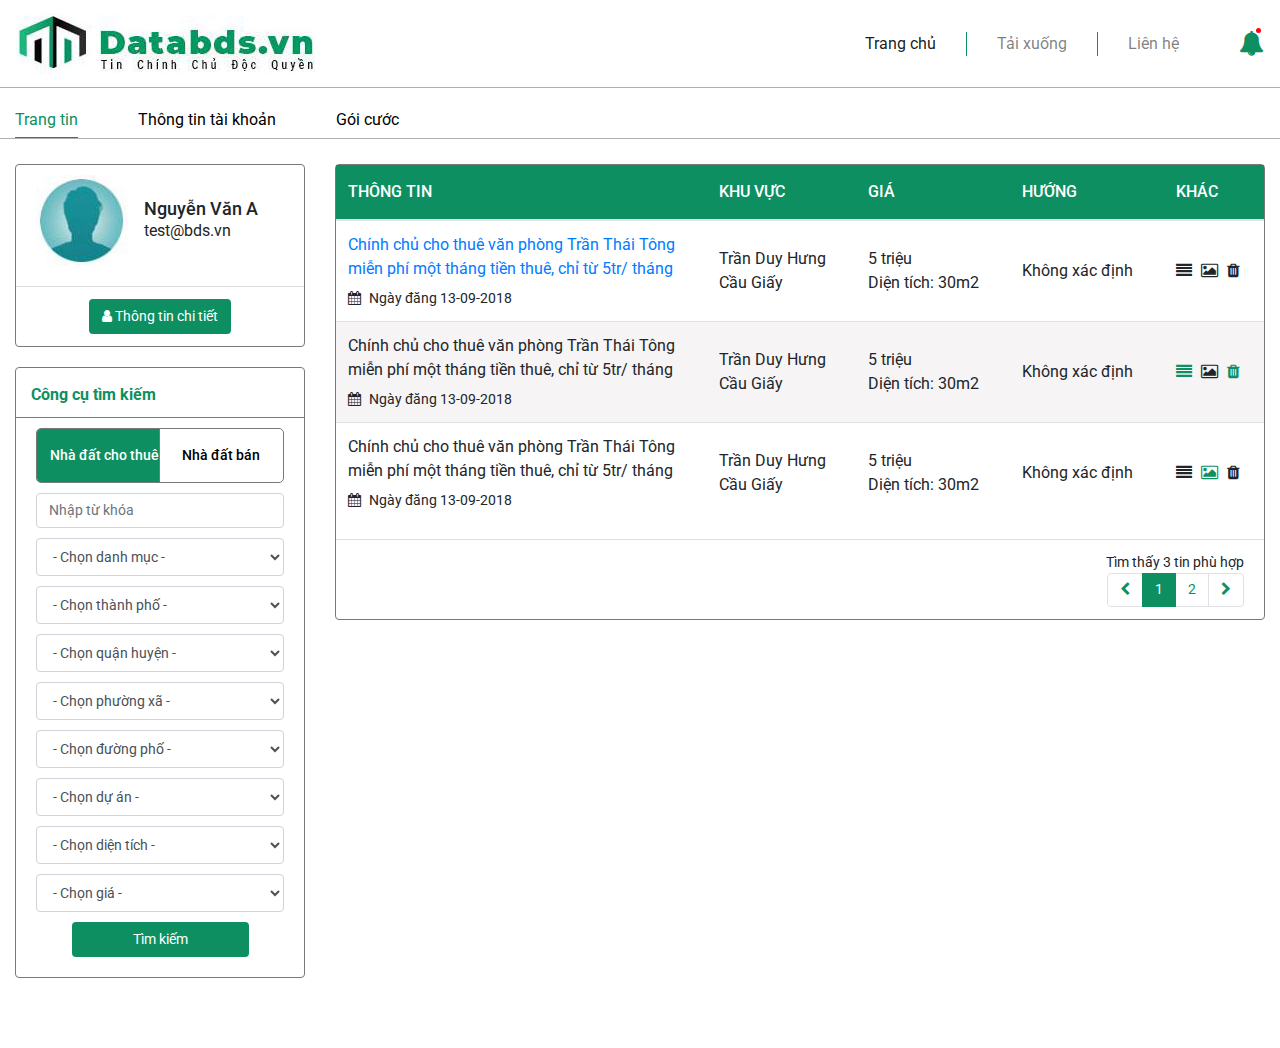
<file: index.html>
<!doctype html>
<html lang="en">

<head>
    <!-- Required meta tags -->
    <meta charset="utf-8">
    <meta name="viewport" content="width=device-width, initial-scale=1, shrink-to-fit=no">

    <link href="https://fonts.googleapis.com/css?family=Roboto:400,500,700&amp;subset=vietnamese" rel="stylesheet">
    <link rel="stylesheet" href="./assets/css/font-awesome.min.css">

    <!-- Bootstrap CSS -->
    <link rel="stylesheet" href="./assets/css/bootstrap.min.css">
    <link rel="stylesheet" href="./assets/css/jquery.fancybox-1.3.4.css">
    <link rel="stylesheet" href="./assets/css/main.css">
    <title>Nam Thái</title>
</head>

<body class="posts-page">
    <div class="header-section">
        <header class="container-fluid">
            <div class="row">
                <nav class="navbar-custom navbar navbar-expand-lg navbar-light col-lg-12">
                    <a class="navbar-brand mr-auto" href="#">
                        <img src="./assets/images/logo-dashboard.jpg" alt="Nam Thái">
                    </a>
                    <button class="navbar-toggler" type="button" data-toggle="collapse" data-target="#navbarNav"
                        aria-controls="navbarNav" aria-expanded="false" aria-label="Toggle navigation">
                        <span class="navbar-toggler-icon"></span>
                    </button>
                    <div class="collapse navbar-collapse" id="navbarNav">
                        <ul class="navbar-nav ml-lg-auto text-lg-right  d-flex align-items-lg-center">
                            <li class="nav-item active">
                                <a class="nav-link" href="#">Trang chủ</a>
                            </li>
                            <li class="nav-item">
                                <a class="nav-link" href="#">Tải xuống</a>
                            </li>
                            <li class="nav-item">
                                <a class="nav-link" href="#">Liên hệ</a>
                            </li>
                            <li class="nav-item">
                                <a class="nav-link notify">
                                    <span class="circle"></span>
                                    <i class="fa fa-bell" aria-hidden="true"></i>
                                </a>
                            </li>
                        </ul>
                    </div>
                </nav>
            </div>
        </header>
    </div>

    <div class="nav-features">
        <nav class="container-fluid">
            <div class="row">
                <div class="col-12">
                    <ul class="nav">
                        <li class="nav-item">
                            <a class="nav-link active" href="index.html">Trang tin</a>
                        </li>
                        <li class="nav-item">
                            <a class="nav-link" href="user-info.html">Thông tin tài khoản</a>
                        </li>
                        <li class="nav-item">
                            <a class="nav-link" href="packages.html">Gói cước</a>
                        </li>
                    </ul>
                </div>
            </div>
        </nav>
    </div>

    <div class="container-fluid">
        <div class="row">
            <aside class="col-lg-3 col-md-5">
                <div class="user-info card">
                    <div class="card-body">
                        <div class="media user-quick-info d-flex">
                            <img class="mr-3" src="./assets/images/avatar.jpg" alt="avatar">
                            <div class="align-self-center media-body">
                                <h5 class="user-name">Nguyễn Văn A</h5>
                                <p class="user-email">test@bds.vn</p>
                            </div>
                        </div>
                    </div>
                    <div class="card-footer d-flex justify-content-center">
                        <button class="btn btn-nt"><i class="fa fa-user" aria-hidden="true"></i> Thông tin chi
                            tiết</button>
                    </div>
                </div>

                <div class="search-options card">
                    <div class="card-title">Công cụ tìm kiếm</div>
                    <div class="card-body">
                        <form>
                            <div class="form-group">
                                <div class="btn-group btn-group-type-search">
                                    <button type="button" class="btn btn-type-search btn-type-seach-active">Nhà đất cho
                                        thuê</button>
                                    <button type="button" class="btn btn-type-search">Nhà đất bán</button>
                                </div>
                                <input type="email" class="form-control" placeholder="Nhập từ khóa">
                                <select class="form-control">
                                    <option>- Chọn danh mục -</option>
                                </select>
                                <select class="form-control">
                                    <option>- Chọn thành phố -</option>
                                </select>
                                <select class="form-control">
                                    <option>- Chọn quận huyện -</option>
                                </select>
                                <select class="form-control">
                                    <option>- Chọn phường xã -</option>
                                </select>
                                <select class="form-control">
                                    <option>- Chọn đường phố -</option>
                                </select>
                                <select class="form-control">
                                    <option>- Chọn dự án -</option>
                                </select>
                                <select class="form-control">
                                    <option>- Chọn diện tích -</option>
                                </select>
                                <select class="form-control">
                                    <option>- Chọn giá -</option>
                                </select>

                            </div>
                        </form>
                        <div class="d-flex justify-content-center">
                            <button class="btn btn-nt btn-search">Tìm kiếm</button>
                        </div>
                    </div>
                </div>
            </aside>

            <div class="col-lg-9 col-md-7">
                <div class="card">
                    <table class="table posts-table">
                        <thead>
                            <tr class="text-uppercase">
                                <th style="width: 40%;" scope="col">Thông tin</th>
                                <th scope="col">Khu vực</th>
                                <th scope="col">Giá</th>
                                <th scope="col">Hướng</th>
                                <th scope="col">Khác</th>
                            </tr>
                        </thead>
                        <tbody>
                            <tr>
                                <td class="align-middle">
                                    <div class="post-short-des">
                                        <a href="javascript:void(0)" class="short-des-link">
                                            Chính chủ cho thuê văn phòng Trần Thái Tông miễn phí một tháng tiền thuê,
                                            chỉ từ 5tr/ tháng
                                        </a>
                                    </div>
                                    <div class="post-date">
                                        <i class="fa fa-calendar" aria-hidden="true"></i>
                                        <span>Ngày đăng 13-09-2018</span>
                                    </div>
                                </td>
                                <td class="align-middle">Trần Duy Hưng <br /> Cầu Giấy</td>
                                <td class="align-middle">5 triệu <br /> Diện tích: 30m2</td>
                                <td class="align-middle">Không xác định</td>
                                <td class="align-middle">
                                    <i class="fa fa-align-justify" aria-hidden="true"></i>
                                    <i class="fa fa-picture-o" aria-hidden="true"></i>
                                    <i class="fa fa-trash" aria-hidden="true"></i>
                                </td>
                            </tr>
                            <tr>
                                <td class="align-middle">
                                    <div class="post-short-des">Chính chủ cho thuê văn phòng Trần Thái Tông miễn phí
                                        một tháng tiền thuê, chỉ từ
                                        5tr/ tháng</div>
                                    <div class="post-date">
                                        <i class="fa fa-calendar" aria-hidden="true"></i>
                                        <span>Ngày đăng 13-09-2018</span>
                                    </div>
                                </td>
                                <td class="align-middle">Trần Duy Hưng <br /> Cầu Giấy</td>
                                <td class="align-middle">5 triệu <br /> Diện tích: 30m2</td>
                                <td class="align-middle">Không xác định</td>
                                <td class="align-middle group-resources">
                                    <i class="fa fa-align-justify resouce-active" aria-hidden="true"></i>
                                    <i class="fa fa-picture-o" aria-hidden="true"></i>
                                    <i class="fa fa-trash resouce-active" aria-hidden="true"></i>
                                </td>
                            </tr>
                            <tr>
                                <td class="align-middle">
                                    <div class="post-short-des">Chính chủ cho thuê văn phòng Trần Thái Tông miễn phí
                                        một tháng tiền thuê, chỉ từ
                                        5tr/ tháng</div>
                                    <div class="post-date">
                                        <i class="fa fa-calendar" aria-hidden="true"></i>
                                        <span>Ngày đăng 13-09-2018</span>
                                    </div>
                                </td>
                                <td class="align-middle">Trần Duy Hưng <br /> Cầu Giấy</td>
                                <td class="align-middle">5 triệu <br /> Diện tích: 30m2</td>
                                <td class="align-middle">Không xác định</td>
                                <td class="align-middle">
                                    <i class="fa fa-align-justify" aria-hidden="true"></i>
                                    <i class="fa fa-picture-o resouce-active" aria-hidden="true"></i>
                                    <i class="fa fa-trash" aria-hidden="true"></i>
                                </td>
                            </tr>
                        </tbody>
                    </table>
                    <div class="card-footer d-flex justify-content-end">
                        <div class="posts-footer-content ">
                            <div>Tìm thấy 3 tin phù hợp</div>
                            <nav aria-label="Page navigation example">
                                <ul class="pagination justify-content-center">
                                    <li class="page-item">
                                        <a class="page-link" href="#" tabindex="-1">
                                            <i class="fa fa-chevron-left" aria-hidden="true"></i>
                                        </a>
                                    </li>
                                    <li class="page-item active"><a class="page-link" href="#">1</a></li>
                                    <li class="page-item"><a class="page-link" href="#">2</a></li>
                                    <li class="page-item">
                                        <a class="page-link" href="#">
                                            <i class="fa fa-chevron-right" aria-hidden="true"></i>
                                        </a>
                                    </li>
                                </ul>
                            </nav>
                        </div>
                    </div>
                </div>
            </div>
        </div>
    </div>

    <div class="modal fade bd-example-modal-lg" id="details-modal" tabindex="-1" role="dialog" aria-labelledby="myLargeModalLabel"
        aria-hidden="true">
        <div class="modal-dialog modal-lg">
            <div class="modal-content">
                <div class="modal-header">
                    <h5 class="modal-title" id="exampleModalLabel">Thông tin chi tiết</h5>
                    <button type="button" class="close" data-dismiss="modal" aria-label="Close">
                        <span aria-hidden="true"><i class="fa fa-times" aria-hidden="true"></i></span>
                    </button>
                </div>
                <div class="modal-body">
                    <div class="row">
                        <div class="col-lg-8">
                            <div class="card">
                                <div class="card-title">Lorem ipsum dolor sit amet, consectetur adipiscing elit</div>
                                <div class="card-body">
                                    <p>Lorem ipsum dolor sit amet, consectetur adipiscing elit. Phasellus odio
                                        turpis, porta ut porttitor ac, auctor vel ipsum. Suspendisse ullamcorper,
                                        enim sed consectetur malesuada, ipsum ipsum sollicitudin nibh, id euismod
                                        mi leo at nulla.</p>
                                    <p>Lorem ipsum dolor sit amet</p>
                                    <ul>
                                        <li>Consectetur adipiscing elit</li>
                                        <li>Porta ut porttitor ac</li>
                                        <li>Auctor vel ipsum</li>
                                        <li>Enim sed consectetur malesuada</li>
                                        <li>Ipsum ipsum sollicitudin nibh</li>
                                        <li>Id euismodmi leo at nulla</li>
                                        <li>Enim sed consectetur malesuada</li>
                                        <li>Ipsum ipsum sollicitudin nibh</li>
                                        <li>Id euismodmi leo at nulla</li>
                                    </ul>
                                    <p>Lorem ipsum dolor sit amet</p>
                                    <ul>
                                        <li>Consectetur adipiscing elit</li>
                                        <li>Porta ut porttitor ac</li>
                                    </ul>
                                    <p>Lorem ipsum dolor sit amet, consectetur adipiscing elit. Phasellus odio
                                        turpis, porta ut porttitor ac, auctor vel ipsum. Suspendisse ullamcorper,
                                        enim sed consectetur malesuada, ipsum ipsum sollicitudin nibh, id euismod
                                        mi leo at nulla.</p>
                                </div>
                            </div>
                        </div>
                        <div class="col-lg-4 d-flex flex-column">
                            <div class="details-table container-fluid card mb-auto">
                                <div class="row">
                                    <div class="col-4 font-weight-bold cell">
                                        Điện thoại
                                    </div>
                                    <div class="col-8 cell">
                                        0972199014
                                    </div>
                                </div>
                                <div class="row">
                                    <div class="col-4 font-weight-bold cell">
                                        Giá hoa hồng
                                    </div>
                                    <div class="col-8 cell">
                                        8 triệu <br>
                                        50%
                                    </div>
                                </div>
                                <div class="row">
                                    <div class="col-4 font-weight-bold cell">
                                        Danh mục
                                    </div>
                                    <div class="col-8 cell">
                                        Cho thuê nhà riêng
                                    </div>
                                </div>
                                <div class="row">
                                    <div class="col-4 font-weight-bold cell">
                                        Địa điểm
                                    </div>
                                    <div class="col-8 cell">
                                        Xuân Thủy - Cầu Giấy - HN
                                    </div>
                                </div>
                                <div class="row">
                                    <div class="col-4 font-weight-bold cell">
                                        Dự án
                                    </div>
                                    <div class="col-8 cell">
                                        Khu đô thị
                                    </div>
                                </div>
                                <div class="row">
                                    <div class="col-4 font-weight-bold cell">
                                        Ngày đăng
                                    </div>
                                    <div class="col-8 cell">
                                        17-09-2018
                                    </div>
                                </div>
                            </div>

                            <div class="images-gallery">
                                <div class="gallery-item">
                                    <img src="./assets/images/gallery-01.jpg" alt="">
                                </div>
                                <div class="gallery-item">
                                    <img src="./assets/images/gallery-02.jpg" alt="">
                                </div>
                                <div class="gallery-item">
                                    <img src="./assets/images/gallery-03.jpg" alt="">
                                </div>
                                <div class="gallery-item">
                                    <img src="./assets/images/gallery-04.jpg" alt="">
                                </div>
                                <div class="gallery-item">
                                    <img src="./assets/images/gallery-05.jpg" alt="">
                                </div>
                                <div class="gallery-item">
                                    <img src="./assets/images/gallery-06.jpg" alt="">
                                </div>
                            </div>
                        </div>
                    </div>
                </div>
                <div class="modal-footer d-flex">
                    <div class="mr-auto">
                        <button type="button" class="close">
                            <span aria-hidden="true"><i class="fa fa-times" aria-hidden="true"></i></span>
                        </button>
                        <span class="close-text">Đóng</span>
                    </div>
                    <button type="button" class="btn btn-non-bg">Lưu tin</button>
                    <button type="button" class="btn btn-non-bg">Đã giao dịch</button>
                    <button type="button" class="btn btn-non-bg">Báo cáo tin môi giới</button>
                </div>
            </div>
        </div>
    </div>
    <!-- Optional JavaScript -->
    <!-- jQuery first, then Popper.js, then Bootstrap JS -->
    <script src="./assets/js/jquery-3.3.1.min.js"></script>
    <script src="./assets/js/popper.min.js"></script>
    <script src="./assets/js/bootstrap.min.js"></script>
    <script src="./assets/js/jquery.fancybox-1.3.4.pack.js"></script>
    <script>
        $(function () {
            $('.short-des-link').on('click', function () {
                $('#details-modal').modal({})
            });
        });
    </script>
</body>

</html>
</file>
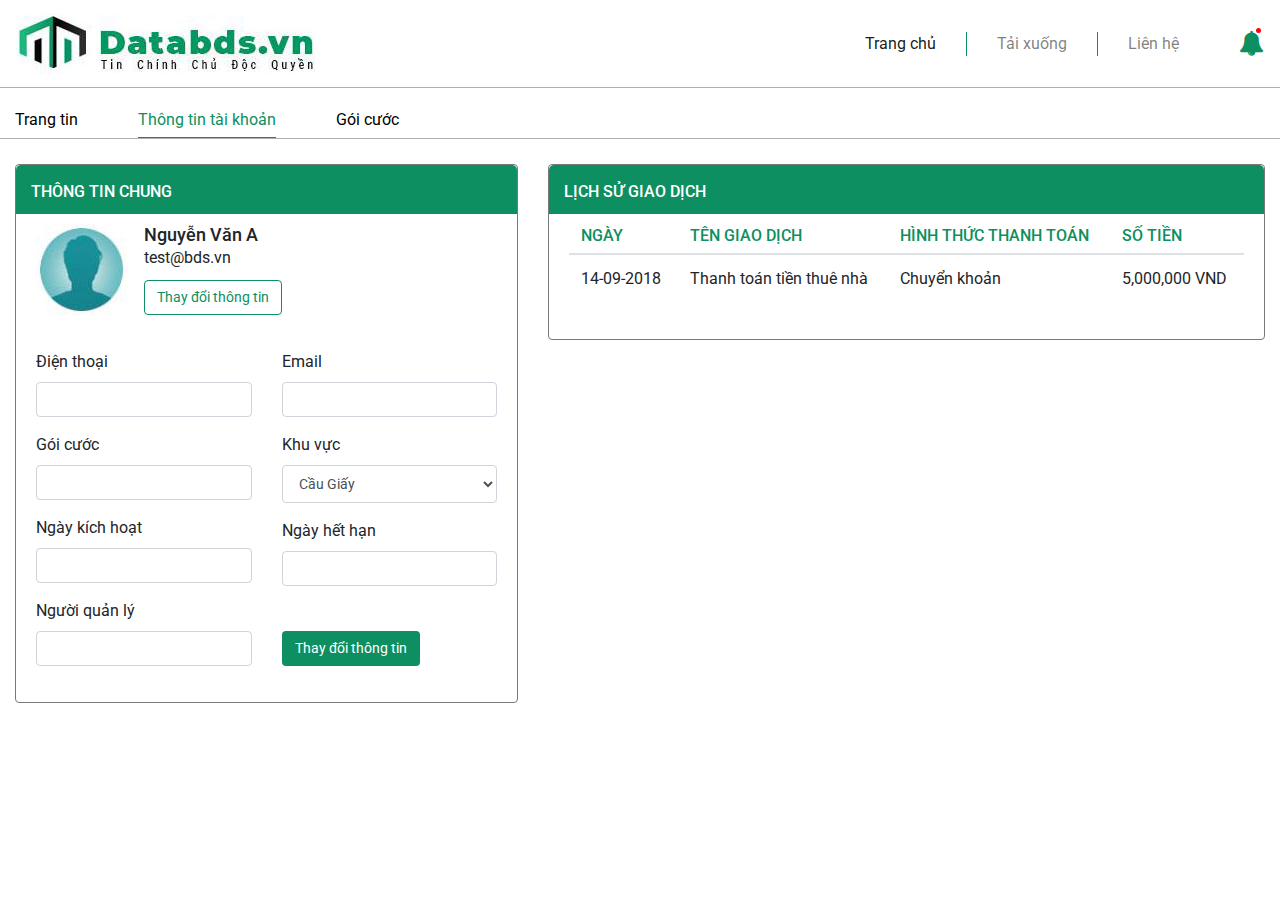
<file: user-info.html>
<!doctype html>
<html lang="en">

<head>
    <!-- Required meta tags -->
    <meta charset="utf-8">
    <meta name="viewport" content="width=device-width, initial-scale=1, shrink-to-fit=no">

    <link href="https://fonts.googleapis.com/css?family=Roboto:400,400i,500,500i" rel="stylesheet">
    <link rel="stylesheet" href="./assets/css/font-awesome.min.css">

    <!-- Bootstrap CSS -->
    <link rel="stylesheet" href="./assets/css/bootstrap.min.css">
    <link rel="stylesheet" href="./assets/css/main.css">
    <title>Nam Thái</title>
</head>

<body class="user-page">
    <div class="header-section">
        <header class="container-fluid">
            <div class="row">
                <nav class="navbar-custom navbar navbar-expand-lg navbar-light col-lg-12">
                    <a class="navbar-brand mr-auto" href="#">
                        <img src="./assets/images/logo-dashboard.jpg" alt="Nam Thái">
                    </a>
                    <button class="navbar-toggler" type="button" data-toggle="collapse" data-target="#navbarNav"
                        aria-controls="navbarNav" aria-expanded="false" aria-label="Toggle navigation">
                        <span class="navbar-toggler-icon"></span>
                    </button>
                    <div class="collapse navbar-collapse" id="navbarNav">
                        <ul class="navbar-nav ml-lg-auto text-lg-right  d-flex align-items-lg-center">
                            <li class="nav-item active">
                                <a class="nav-link" href="#">Trang chủ</a>
                            </li>
                            <li class="nav-item">
                                <a class="nav-link" href="#">Tải xuống</a>
                            </li>
                            <li class="nav-item">
                                <a class="nav-link" href="#">Liên hệ</a>
                            </li>
                            <li class="nav-item">
                                <a class="nav-link notify">
                                    <span class="circle"></span>
                                    <i class="fa fa-bell" aria-hidden="true"></i>
                                </a>
                            </li>
                        </ul>
                    </div>
                </nav>
            </div>
        </header>
    </div>

    <div class="nav-features">
        <nav class="container-fluid">
            <div class="row">
                <div class="col-12">
                    <ul class="nav">
                        <li class="nav-item">
                            <a class="nav-link" href="index.html">Trang tin</a>
                        </li>
                        <li class="nav-item">
                            <a class="nav-link active" href="user-info.html">Thông tin tài khoản</a>
                        </li>
                        <li class="nav-item">
                            <a class="nav-link" href="packages.html">Gói cước</a>
                        </li>
                    </ul>
                </div>
            </div>
        </nav>
    </div>

    <div class="container-fluid">
        <div class="row">
            <div class="col-md-5">
                <div class="user-info card">
                    <div class="card-title text-uppercase">Thông tin chung</div>
                    <div class="card-body">
                        <div class="media user-quick-info d-flex align-items-center">
                            <img class="align-self-center mr-3" src="./assets/images/avatar.jpg" alt="avatar">
                            <div class="media-body">
                                <h5 class="user-name">Nguyễn Văn A</h5>
                                <p class="user-email">test@bds.vn</p>
                                <button class="btn btn-non-bg">Thay đổi thông tin</button>
                            </div>
                        </div>

                        <form>
                            <div class="row">
                                <div class="col-md-6">
                                    <div class="form-group">
                                        <label for="phone">Điện thoại</label>
                                        <input type="tel" class="form-control" id="phone">
                                    </div>
                                    <div class="form-group">
                                        <label for="package">Gói cước</label>
                                        <input type="text" class="form-control" id="package">
                                    </div>
                                    <div class="form-group">
                                        <label for="active-date">Ngày kích hoạt</label>
                                        <input type="text" class="form-control" id="active-date">
                                    </div>
                                    <div class="form-group">
                                        <label for="manager">Người quản lý</label>
                                        <input type="text" class="form-control" id="manager">
                                    </div>
                                </div>

                                <div class="col-md-6 d-flex flex-column">
                                    <div class="form-group">
                                        <label for="email">Email</label>
                                        <input type="tel" class="form-control" id="email">
                                    </div>
                                    <div class="form-group">
                                        <label>Khu vực</label>
                                        <select class="form-control">
                                            <option>Cầu Giấy</option>
                                        </select>
                                    </div>
                                    <div class="form-group">
                                        <label for="expire-date">Ngày hết hạn</label>
                                        <input type="text" class="form-control" id="expire-date">
                                    </div>
                                    <div class="form-group mt-auto">
                                        <button class="btn btn-nt">Thay đổi thông tin</button>
                                    </div>
                                </div>
                            </div>
                        </form>
                    </div>
                </div>
            </div>

            <div class="col-md-7">
                <div class="user-transactions card">
                    <div class="card-title text-uppercase">Lịch sử giao dịch</div>
                    <div class="card-body">
                        <table class="table user-table-transactions">
                            <thead>
                                <tr class="text-uppercase">
                                    <th scope="col">Ngày</th>
                                    <th scope="col">Tên giao dịch</th>
                                    <th scope="col">Hình thức thanh toán</th>
                                    <th scope="col">Số tiền</th>
                                </tr>
                            </thead>
                            <tbody>
                                <tr>
                                    <td>14-09-2018</td>
                                    <td>Thanh toán tiền thuê nhà</td>
                                    <td>Chuyển khoản</td>
                                    <td>5,000,000 VND</td>
                                </tr>
                            </tbody>
                        </table>
                    </div>
                </div>
            </div>
        </div>
    </div>
    <!-- Optional JavaScript -->
    <!-- jQuery first, then Popper.js, then Bootstrap JS -->
    <script src="./assets/js/jquery-3.3.1.min.js"></script>
    <script src="./assets/js/popper.min.js"></script>
    <script src="./assets/js/bootstrap.min.js"></script>
</body>

</html>
</file>
<file: assets/css/main.css>
body {
    font-family: 'Roboto', sans-serif;
    font-size: 16px;
    margin-bottom: 70px;
}

.form-control,
.btn,
.modal {
    font-size: 14px;
}

.card {
    border: 1px solid #797979;
}

.card-title {
    font-weight: 500;
    border-top-right-radius: 5px;
    border-top-left-radius: 5px;
    padding: 15px 15px 10px 15px;
    margin-bottom: 0;
    background-color: #0d8f61;
    color: #fff;
}

.card-body {
    padding-top: 10px;
}

.card-footer {
    background-color: initial;
}

.table thead th {
    vertical-align: middle;
    border-top: none;
    padding-top: 0;
    padding-bottom: 5px;
}

.btn-non-bg {
    background-color: transparent;
    border: 1px solid #0d8f61;
    color: #0d8f61;
}

.btn-nt {
    background-color: #0d8f61;
    color: #fff;
}

/**
 * Header section
 */

.header-section {
    margin-bottom: 15px;
    border-bottom: 1px solid #afafaf;
}

.header-section .navbar-nav .nav-link.notify {
    font-size: 25px;
    position: relative;
    padding: 0;
    width: min-content;
}

.navbar-collapse .notify i {
    color: #0d8f61;
}

.navbar-collapse .notify .circle {
    display: inline-block;
    width: 5px;
    height: 5px;
    border-radius: 50%;
    background-color: #ff0604;
    position: absolute;
    top: 3px;
    right: 3px;
}

/**
 * Toolbar section
 */

.nav-features {
    margin-bottom: 25px;
    border-bottom: 1px solid #afafaf;
}

.nav-features .nav-item:not(:last-child) {
    margin-right: 60px;
}

.nav-features .nav-link.active {
    color: #0d8f61;
    border-bottom: 1px solid #0d8f61;
}

.nav-features .nav-link {
    color: #000;
    padding: 5px 0;
}

.nav-features .nav-link:hover {
    color: #0d8f61;
}

/** 
 * Posts page 
 */

.posts-page .user-info {
    margin-bottom: 20px;
}

.posts-page .user-quick-info .user-name {
    font-size: 18px;
    font-weight: 500;
    margin-bottom: 0;
}

.posts-page .user-quick-info .user-email {
    margin-bottom: 0;
}

.posts-page .card-title {
    background-color: initial;
    color: #0d8f61;
    border-bottom: 1px solid #797979;
    font-weight: 700;
}

.posts-page .search-options .form-group {
    margin-bottom: 0;
}

.posts-page .search-options .btn-search {
    padding-right: 60px;
    padding-left: 60px;
}

.posts-page .search-options input,
.posts-page .search-options select {
    margin-bottom: 10px;
}

.posts-page .btn-group-type-search {
    width: 100%;
    border: 1px solid #797979;
    border-radius: 5px;
    margin-bottom: 10px;
}

.posts-page .btn-group-type-search .btn-type-search:first-child {
    border-right: 1px solid #797979;
}

.posts-page .btn-group-type-search .btn-type-search {
    width: 50%;
    padding-top: 15px;
    padding-bottom: 15px;
    font-weight: 500;
    background-color: initial;
}

.posts-page .btn-group-type-search .btn-type-seach-active {
    background-color: #0d8f61;
    color: #fff;
}

.posts-page .posts-table tr:nth-child(2n) {
    background-color: #f6f4f5;
}

.posts-page .posts-table thead th {
    background-color: #0d8f61;
    color: #fff;
    font-weight: 500;
    padding-top: 15px;
    padding-bottom: 15px;
}

.posts-page .posts-table td {
    font-size: 16px;
}

.posts-page .posts-table .post-short-des {
    margin-bottom: 7px;
}

.posts-page .posts-table .post-date {
    font-size: 14px;
}

.posts-page .posts-table .fa:not(:last-child) {
    margin-right: 5px;
}

.posts-page .posts-table .resouce-active {
    color: #0d8f61;
}

.posts-page .posts-footer-content {
    display: inline-block;
    font-size: 14px;
}

.posts-page .posts-footer-content .pagination {
    margin-bottom: 0;
}

.posts-page .page-item.active .page-link {
    background-color: #0d8f61;
    border-color: #0d8f61;
    color: #fff;
}

.posts-page .posts-footer-content .page-link {
    padding: 7px 12px;
    color: #0d8f61;
}

.posts-page .details-table .row:not(:last-child) {
    border-bottom: 1px solid #797979;
}

.posts-page .details-table .col-4 {
    border-right: 1px solid #797979;
}

.posts-page .details-table .cell {
    padding-top: 15px;
    padding-bottom: 15px;
}

.posts-page #details-modal .modal-header {
    background-color: #0d8f61;
    color: #fff;
}

.posts-page #details-modal .close {
    opacity: 1;
}

.posts-page #details-modal .close span {
    font-size: 18px;
    display: inline-block;
    width: 25px;
    height: 25px;
    border-radius: 50%;
    line-height: 25px;
    background-color: #fff;
    color: #0d8f61;
}

.posts-page #details-modal .modal-footer .close {
    float: left;
    margin-right: 10px;
}

.posts-page #details-modal .modal-footer .close-text {
    font-size: 18px;
    font-weight: 500;
    margin-top: 3px;
    color: #0d8f61;
}

.posts-page #details-modal .modal-footer .close span {
    background-color: #0d8f61;
    color: #fff;
}

.posts-page .images-gallery {
    display: flex;
    flex-wrap: wrap;
}

.posts-page .images-gallery .gallery-item {
    width: 22%;
    margin-top: 4%;
}

.posts-page .images-gallery .gallery-item:not(:nth-child(4n)) {
    margin-right: 4%;
}

.posts-page .images-gallery .gallery-item img {
    max-width: 100%;
}

/** 
 * User information page 
 */

.user-page .user-quick-info {
    margin-bottom: 35px;
}

.user-page .user-quick-info .user-name {
    font-size: 18px;
    font-weight: 500;
    margin-bottom: 0;
}

.user-page .user-quick-info .user-email {
    margin-bottom: 10px;
}

.user-page .user-table-transactions th {
    font-weight: 500;
    color: #0d8f61;
}

/** 
 * Packages page 
 */

.packages-page .packages-for-buy {
    margin-top: 80px;
}

.packages-page .packages-header {
    display: inline-block;
    background-color: #0d8f61;
    padding: 5px 20px;
    color: #fff;
    font-weight: 500;
    margin-bottom: 20px;
}

.packages-page .package {
    border: 1px solid #797979;
    box-shadow: 3px 3px 3px #c7c7c7;
    padding: 20px 40px;
}

.packages-page .package-title {
    font-size: 16px;
    margin-bottom: 15px;
}

.packages-page .package-price {
    font-size: 40px;
    font-weight: 500;
    color: #0d8f61;
    margin-bottom: 10px;
}

.packages-page .package-features-list {
    font-size: 18px;
}

.packages-page .package-features-list li {
    margin-bottom: 7px;
}

.packages-page .package-features-list i {
    color: #0d8f61;
    margin-right: 5px;
}

.packages-page .btn-package {
    font-size: 16px;
    font-weight: 500;
    color: #000;
    border-radius: 0;
    padding: 7px 35px;
    margin-top: 10px;
    margin-bottom: 5px;
}

.packages-page .btn-package:hover {
    background-color: #0d8f61;
    color: #fff;
}

@media (min-width: 1024px) {
    .header-section .navbar-nav .nav-item:not(:last-child) {
        border-right: 1px solid #0d8f61;
    }

    .header-section .navbar-nav .nav-item:nth-last-child(2) {
        border-right: none;
        margin-right: 30px;
    }

    .header-section .navbar-nav .nav-link {
        padding: 0 30px;
    }

    .modal-lg {
        min-width: 900px;
    }
}

@media (min-width: 1200px) {
    .container-fluid {
        max-width: 1457px;
    }

    .modal-lg {
        min-width: 1100px;
    }
}
</file>
